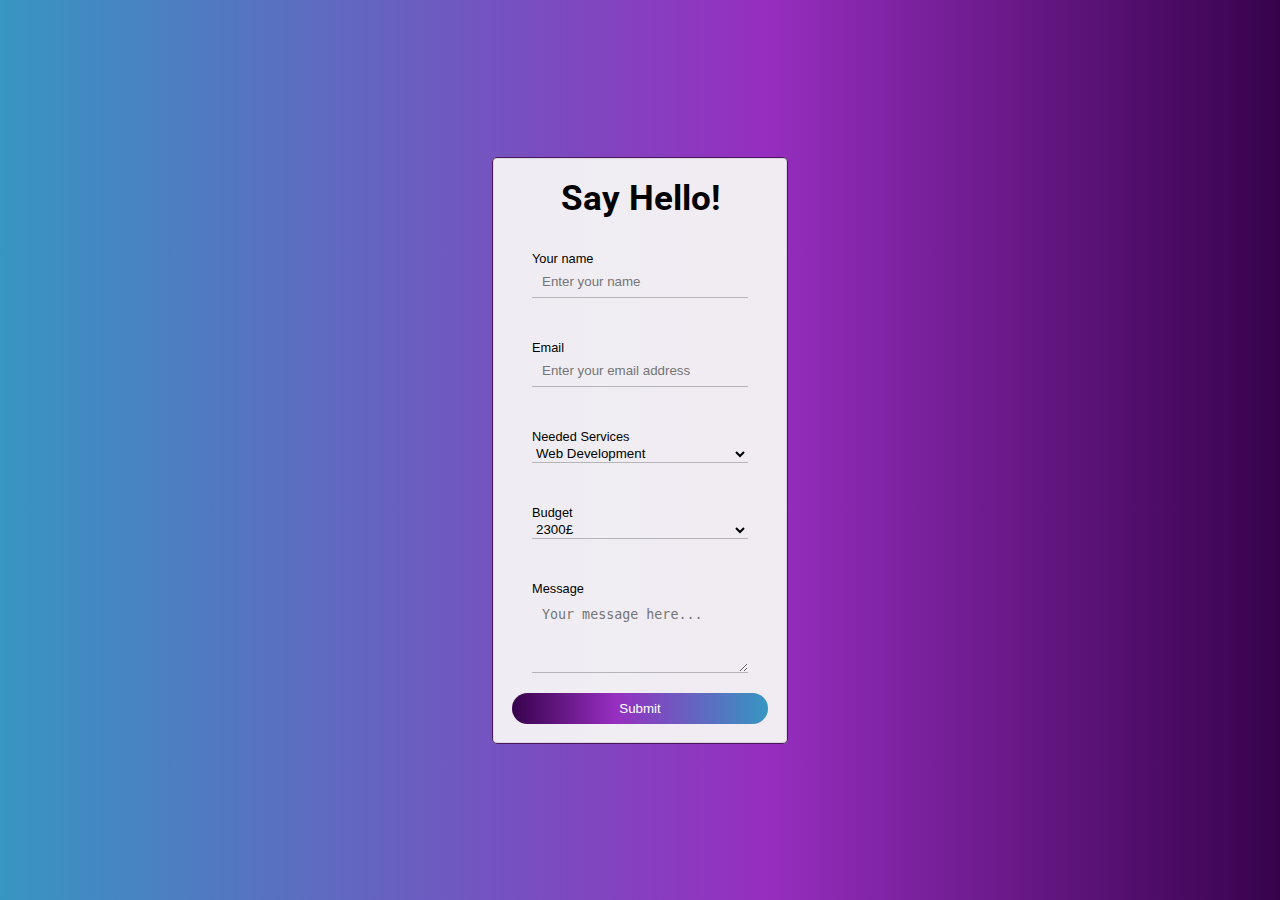
<file: index.html>
<!DOCTYPE html>
<html lang="en">
  <head>
    <meta charset="UTF-8" />
    <meta name="viewport" content="width=device-width, initial-scale=1.0" />
    <link rel="stylesheet" href="https://cdnjs.cloudflare.com/ajax/libs/font-awesome/6.4.2/css/all.min.css" integrity="sha512-z3gLpd7yknf1YoNbCzqRKc4qyor8gaKU1qmn+CShxbuBusANI9QpRohGBreCFkKxLhei6S9CQXFEbbKuqLg0DA==" crossorigin="anonymous" referrerpolicy="no-referrer"/>
    <meta http-equiv="X-UA-Compatible" content="ie=edge" />
    <link rel="stylesheet" href="style.css" />
    <title>Stylish Form</title>
  </head>
  <body>
      <form action="submit.html" target="_blank">
        <h1>Say Hello!</h1>
        <div class="input-box">
          <label>Your name
            <input type="text" placeholder="Enter your name" name="your name" required>
          </label>
        </div>

        <div class="input-box">
          <label>Email
            <input type="email" placeholder="Enter your email address" name="email" required>
          </label>
        </div>

        <div class="input-box">
          <label>Needed Services
            <select name="services" required>
              <option disabled>Choose Services</option>
              <option name="service" value="Web Development">Web Development</option>
              <option name="service" value="Mobile App Development">Mobile App Development</option>
              <option name="service" value="Database Development">Database Development</option>
              <option name="service" value="Database Development">Database Development</option>
              <option name="service" value="Game Development">Game Development</option>
              <option name="service" value="E-commerce Development">E-commerce Development</option>
            </select>
          </label>
        </div>
 
        <div class="input-box">
          <label>Budget
            <select name="Budget" required>
              <option disabled>Select Budget</option>
              <option name="Budget" value="1500£">2300£</option>
              <option name="Budget" value="1500£">2000£</option>
              <option name="Budget" value="1500£">1500£</option>
              <option name="Budget" value="1500£">970£</option>
              <option name="Budget" value="1500£">800£</option>
            </select>
          </label>
        </div>

        <div class="input-box">
          <label>Message
            <textarea name="Message" placeholder="Your message here..." id="message" cols="25" rows="5"></textarea>
          </label>
        </div>
        <button type="submit">Submit
          <i class="fa-solid fa-arrow-right"></i>
        </button>
      </form>
  </body>
</html>
</file>
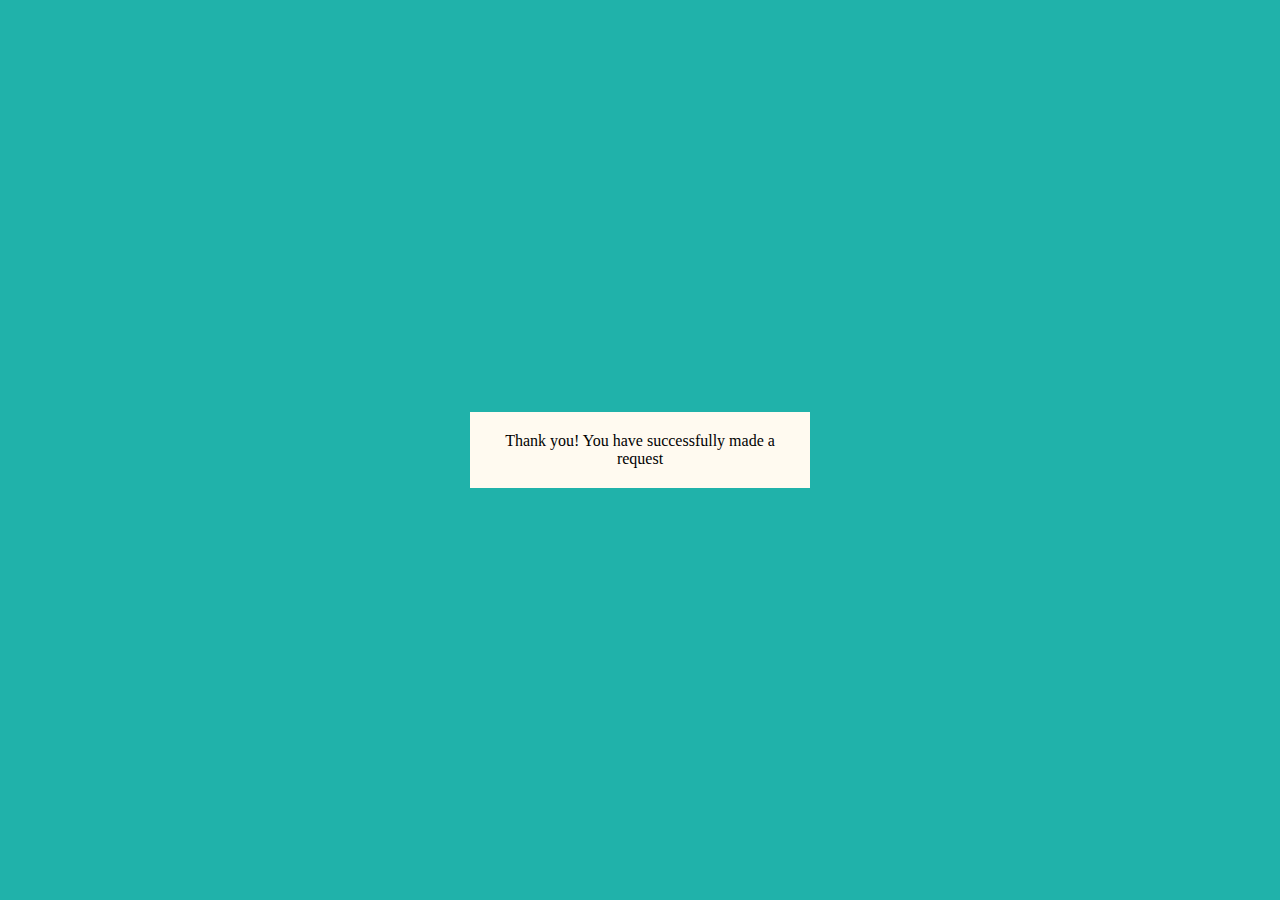
<file: submit.html>
<!DOCTYPE html>
<html lang="en">
<head>
    <meta charset="UTF-8">
    <meta name="viewport" content="width=device-width, initial-scale=1.0">
    <link rel="stylesheet" href="./submit.css">
    <title>Document</title>
</head>
<body>
    <div class="container">
        <p>Thank you! You have successfully made a request</p>
    </div>
</body>
</html>
</file>
<file: style.css>
@import url('https://fonts.googleapis.com/css2?family=Roboto&display=swap');
*{
    margin: 0;
    padding: 0;
}

body{
    width: 100%;
    height: 100vh;
    background-image: linear-gradient(90deg, #3796c2 0%, #962ebf 60%, #37024c 100%);
    display: grid;
    place-items: center;
}

form{
    max-width: 500px;
    background-color:rgba(245, 245, 245, 0.956);
    border-radius: 5px;
    padding: 20px;
    box-shadow: inset 0 0 1px 1px #37024c;
}


h1{
    text-align: center;
    font-family: 'roboto';
    font-size: 2.2rem;
    margin-bottom: 10px;
}

.input-box{
 
    padding: 5px 20px 5px 20px;

}

input, select, textarea{
    display: block;
    width: 100%;
    outline: none;
    border: none;
    background-color: transparent;
    border-bottom: 1px solid rgba(128, 128, 128, 0.523);
}

input{
   height: 30px;
}

label{
    font-family: sans-serif;
    font-size: 0.8rem;
}



option{
    padding: 10px;
}
::placeholder{
    padding: 10px;
}

button{
    width: 100%;
    background-image: linear-gradient(90deg, #37024c 0%, #962ebf 40%,  #3796c2 100%);
    padding: 8px;
    outline: none;
    border: none;
    color: #ffffff;
    border-radius: 20px ;
    cursor: pointer;

}


@media only screen and (min-width:1000px){
    .input-box{
 
        padding: 20px
    
    }
}
</file>
<file: submit.css>
*{
    padding: 0;
    margin: 0;
}

body{
    width: 100%;
    height: 100vh;
    background-color: lightseagreen;
    display: grid;
    place-items: center;
}

.container {
    max-width: 300px;
    background-color: floralwhite;
    display: grid;
    place-items: center;
    padding: 20px;
    text-align: center;
    animation: falldown 0.6s  1s ease  both , 
                swing 0.8s 2.5s ease forwards; /* This transition and delay value must be bigger than the falldown */
                transform-origin: 0 0 0 5px;
  }
  
  @keyframes falldown {
    0% {
      transform: translateY(-500px) rotate(0deg);
    }
    
    100% {
      transform: translateY(0) rotate(0deg);

    }
  }
  
  @keyframes swing {
    0% {
      transform: translateY(0) rotate(0deg) ;
    }


    30% {
      transform: translateY(0) rotate(90deg);
    }

    50% {
      transform: translateY(0) rotate(0deg);
    }

    60% {
      transform: translateY(0) scale(1.2);
  
    }

    70% {
      transform: translateY(0) scale(1.4);
  
    }
    80% {
      transform: translateY(0) scale(1.2);
  
    }
    90% {
      transform: translateY(0) scale(1.5);
  
    }

    100% {
      transform: translateY(0) scale(1.0);
  
    }


  }
</file>
